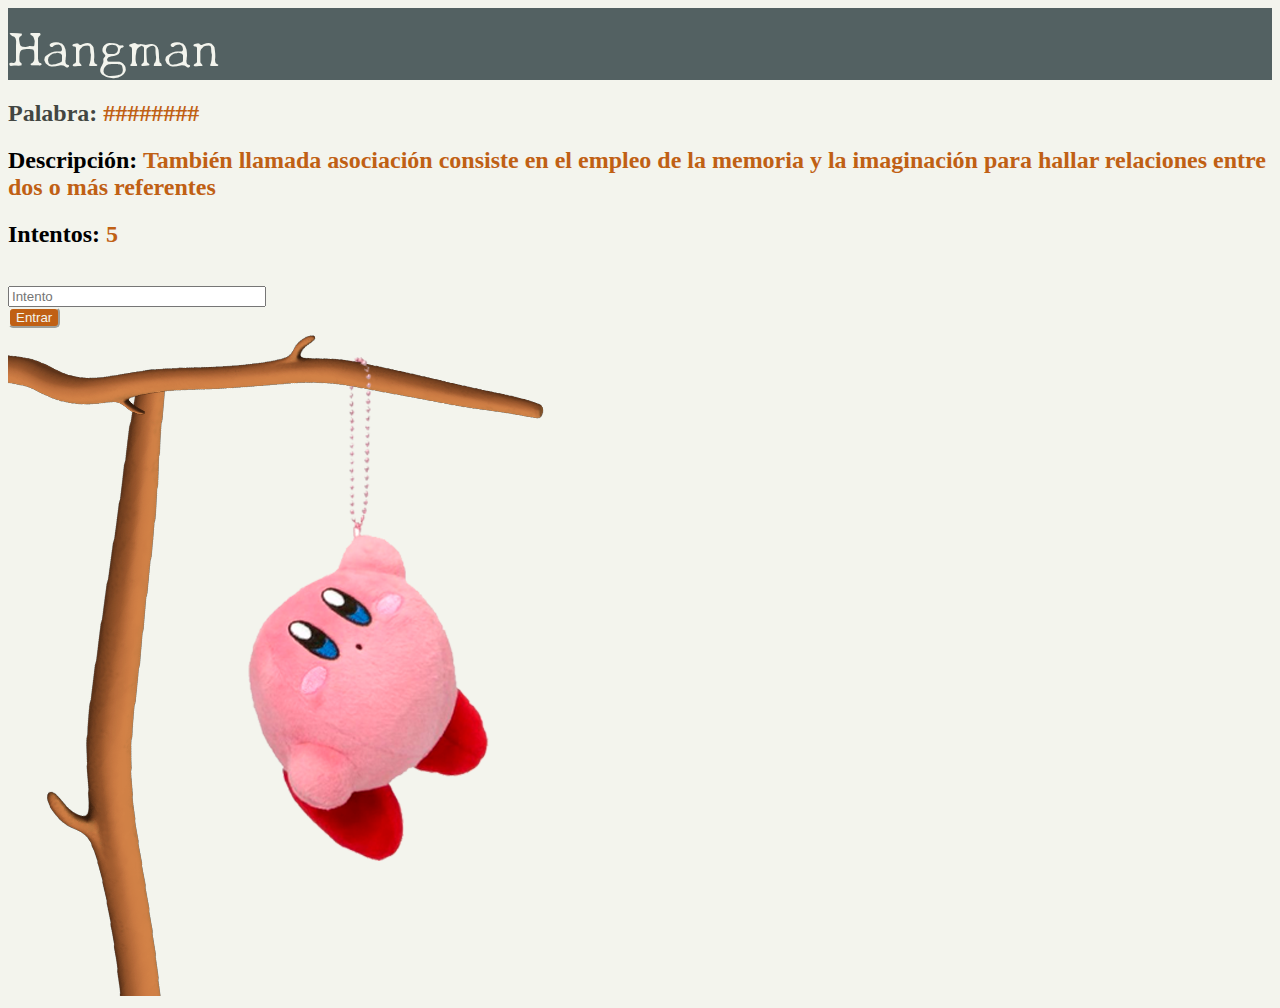
<file: index.html>
<!DOCTYPE html>
<html lang="en">
<head>
    <meta charset="UTF-8">
    <meta http-equiv="X-UA-Compatible" content="IE=edge">
    <meta name="viewport" content="width=device-width, initial-scale=1.0">
    <link href="https://cdn.jsdelivr.net/npm/bootstrap@5.0.0-beta3/dist/css/bootstrap.min.css" rel="stylesheet" integrity="sha384-eOJMYsd53ii+scO/bJGFsiCZc+5NDVN2yr8+0RDqr0Ql0h+rP48ckxlpbzKgwra6" crossorigin="anonymous">
    <link rel="stylesheet" href="index.css">
    <title>Hangman</title>
    
</head>
<body>
    <div class="container-fluid">
        <div class="row">
            <div class="col text-center pt-4 pb-5  title ">
                Hangman
            </div>
        </div>

        <div>
        <div class="row pt-5">
            <div class="col-md-2">
            </div>
            <div class="col-md-4">
                <h2 class="title-game">Palabra: <span class="text-game" id="word-guess-div"></span></h2>
                <h2>Descripción: <span class="text-game" id="word-description-div"></span></h2>
                <h2 class="">Intentos: <span class="text-game" id="attempts-num"></span></h2>
                <br>
                <input style="width: 250px;" id="guess-input" type="text" class="form-control" placeholder="Intento">
                <br>
                <button id="submit-button" type="button" class="btn">Entrar</button>
            </div>
            
            <div class="col-md-6">
                <div class="row">
                    <div class="col">
                        <div id="hangman-div"></div>
                    </div>
                </div>
                <img src="images/kirbyfkdies.png" alt="">
            </div>
        </div>
    </div>
    <script src="https://cdn.jsdelivr.net/npm/bootstrap@5.0.0-beta3/dist/js/bootstrap.bundle.min.js" integrity="sha384-JEW9xMcG8R+pH31jmWH6WWP0WintQrMb4s7ZOdauHnUtxwoG2vI5DkLtS3qm9Ekf" crossorigin="anonymous"></script>
    <script src="index.js"></script>
    
</body>
</html>
</file>
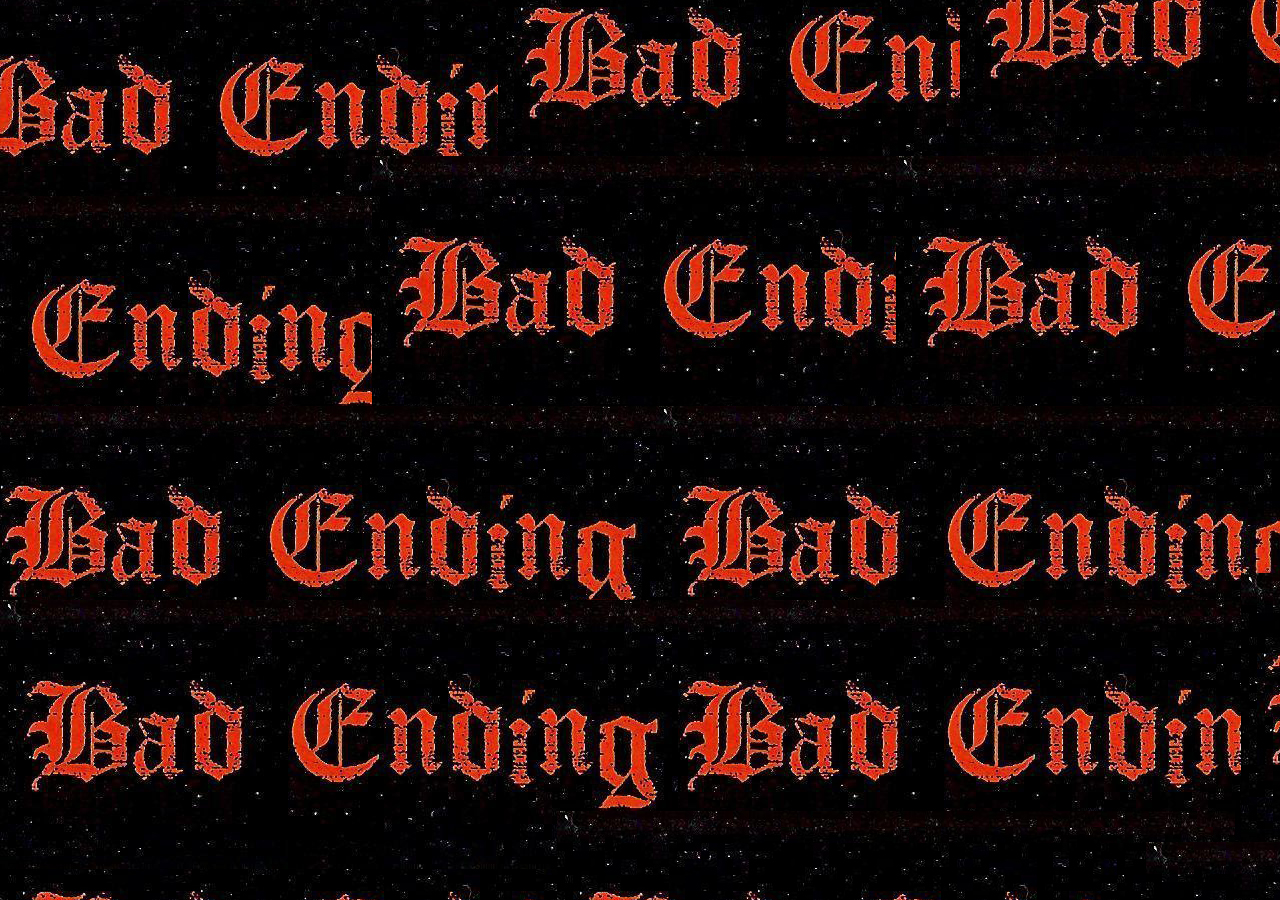
<file: defeat.html>
<!DOCTYPE html>
<html lang="en">
<head>
    <meta charset="UTF-8">
    <meta http-equiv="X-UA-Compatible" content="IE=edge">
    <meta name="viewport" content="width=device-width, initial-scale=1.0">
    <link href="https://cdn.jsdelivr.net/npm/bootstrap@5.0.0-beta3/dist/css/bootstrap.min.css" rel="stylesheet" integrity="sha384-eOJMYsd53ii+scO/bJGFsiCZc+5NDVN2yr8+0RDqr0Ql0h+rP48ckxlpbzKgwra6" crossorigin="anonymous">
    <link rel="stylesheet" href="index.css">
    <title>BOO u suck</title>
    
</head>
<body style="background-image:url(images/bad_ending.jpg)">

    <div class="text-center pt-5 mt-5">
        <iframe width="1280" height="720" src="https://www.youtube.com/embed/1Em7eZ-KX8Q" title="YouTube video player" frameborder="0" allow="accelerometer; autoplay; clipboard-write; encrypted-media; gyroscope; picture-in-picture" allowfullscreen></iframe>
    </div>
    <script src="https://cdn.jsdelivr.net/npm/bootstrap@5.0.0-beta3/dist/js/bootstrap.bundle.min.js" integrity="sha384-JEW9xMcG8R+pH31jmWH6WWP0WintQrMb4s7ZOdauHnUtxwoG2vI5DkLtS3qm9Ekf" crossorigin="anonymous"></script>
    <script src="index.js"></script>
    
</body>
</html>
</file>
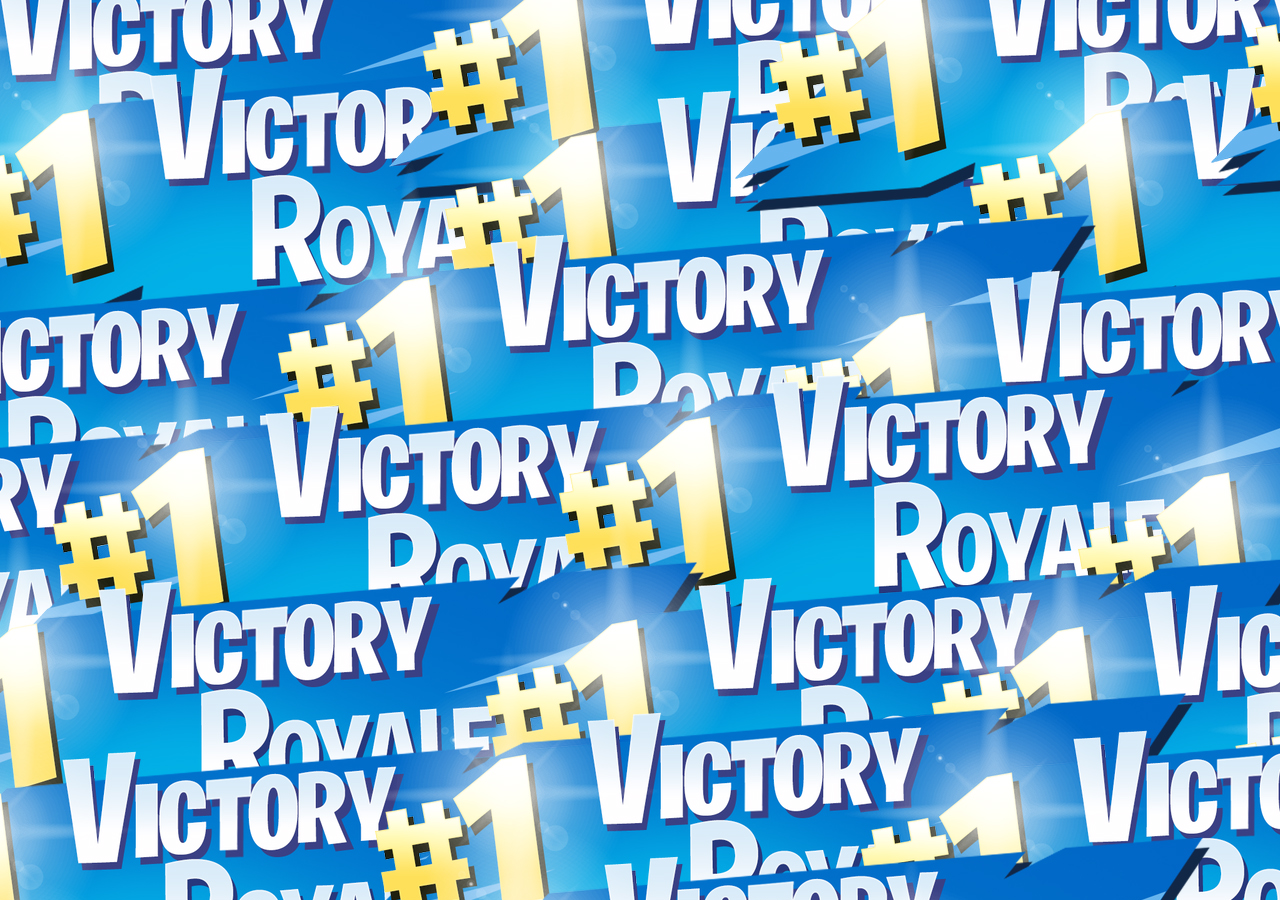
<file: victory.html>
<!DOCTYPE html>
<html lang="en">
<head>
    <meta charset="UTF-8">
    <meta http-equiv="X-UA-Compatible" content="IE=edge">
    <meta name="viewport" content="width=device-width, initial-scale=1.0">
    <link href="https://cdn.jsdelivr.net/npm/bootstrap@5.0.0-beta3/dist/css/bootstrap.min.css" rel="stylesheet" integrity="sha384-eOJMYsd53ii+scO/bJGFsiCZc+5NDVN2yr8+0RDqr0Ql0h+rP48ckxlpbzKgwra6" crossorigin="anonymous">
    <link rel="stylesheet" href="index.css">
    <title>Victory Royale</title>
    
</head>
<body style="background-image:url(images/chug_jug_with_you.jpg)">

    <div class="text-center pt-5 mt-5">
        <iframe width="1280" height="720" src="https://www.youtube.com/embed/QkMS-H4LXCQ" title="YouTube video player" frameborder="0" allow="accelerometer; autoplay; clipboard-write; encrypted-media; gyroscope; picture-in-picture" allowfullscreen></iframe>
    </div>
    <script src="https://cdn.jsdelivr.net/npm/bootstrap@5.0.0-beta3/dist/js/bootstrap.bundle.min.js" integrity="sha384-JEW9xMcG8R+pH31jmWH6WWP0WintQrMb4s7ZOdauHnUtxwoG2vI5DkLtS3qm9Ekf" crossorigin="anonymous"></script>
    <script src="index.js"></script>
    
</body>
</html>
</file>
<file: index.css>
@import url(https://fonts.googleapis.com/css2?family=New+Tegomin&display=swap);

body{
background-color: #f3f4ed;
}

.title{
    background-color: #536162 ;
    font-family: 'New Tegomin', serif;
    color: #f3f4ed; 
    font-size: 50px;
}

.btn{
    background-color: #c06014;
    border-radius: 5px;
    border-color: #f3f4ed;
    color: #f3f4ed!important;
}

.btn:hover{
    background-color: #ac5915;
    border-radius: 5px;
    border-color: #f3f4ed;
    color: #f3f4ed!important;
}

.text-game{
    color: #c06014;
}

.title-game{
    color:#424642 ;
}
</file>
